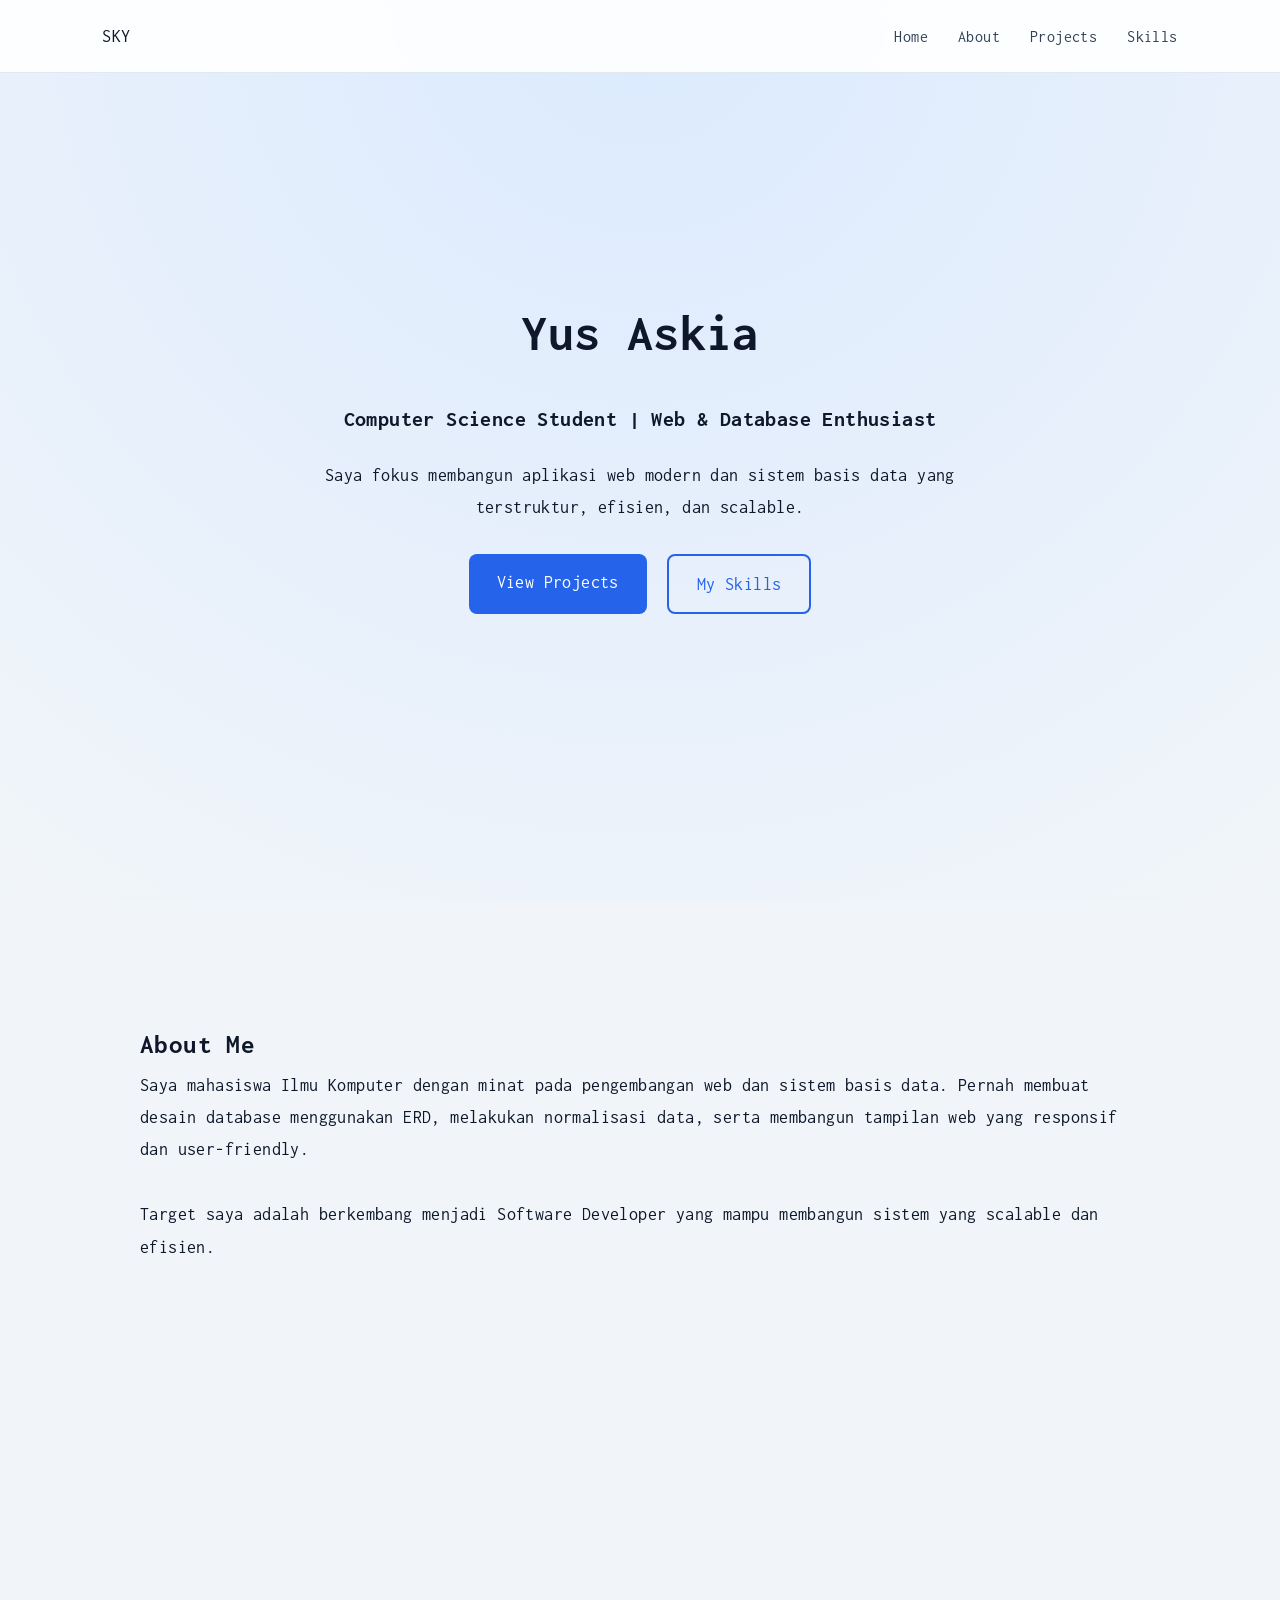
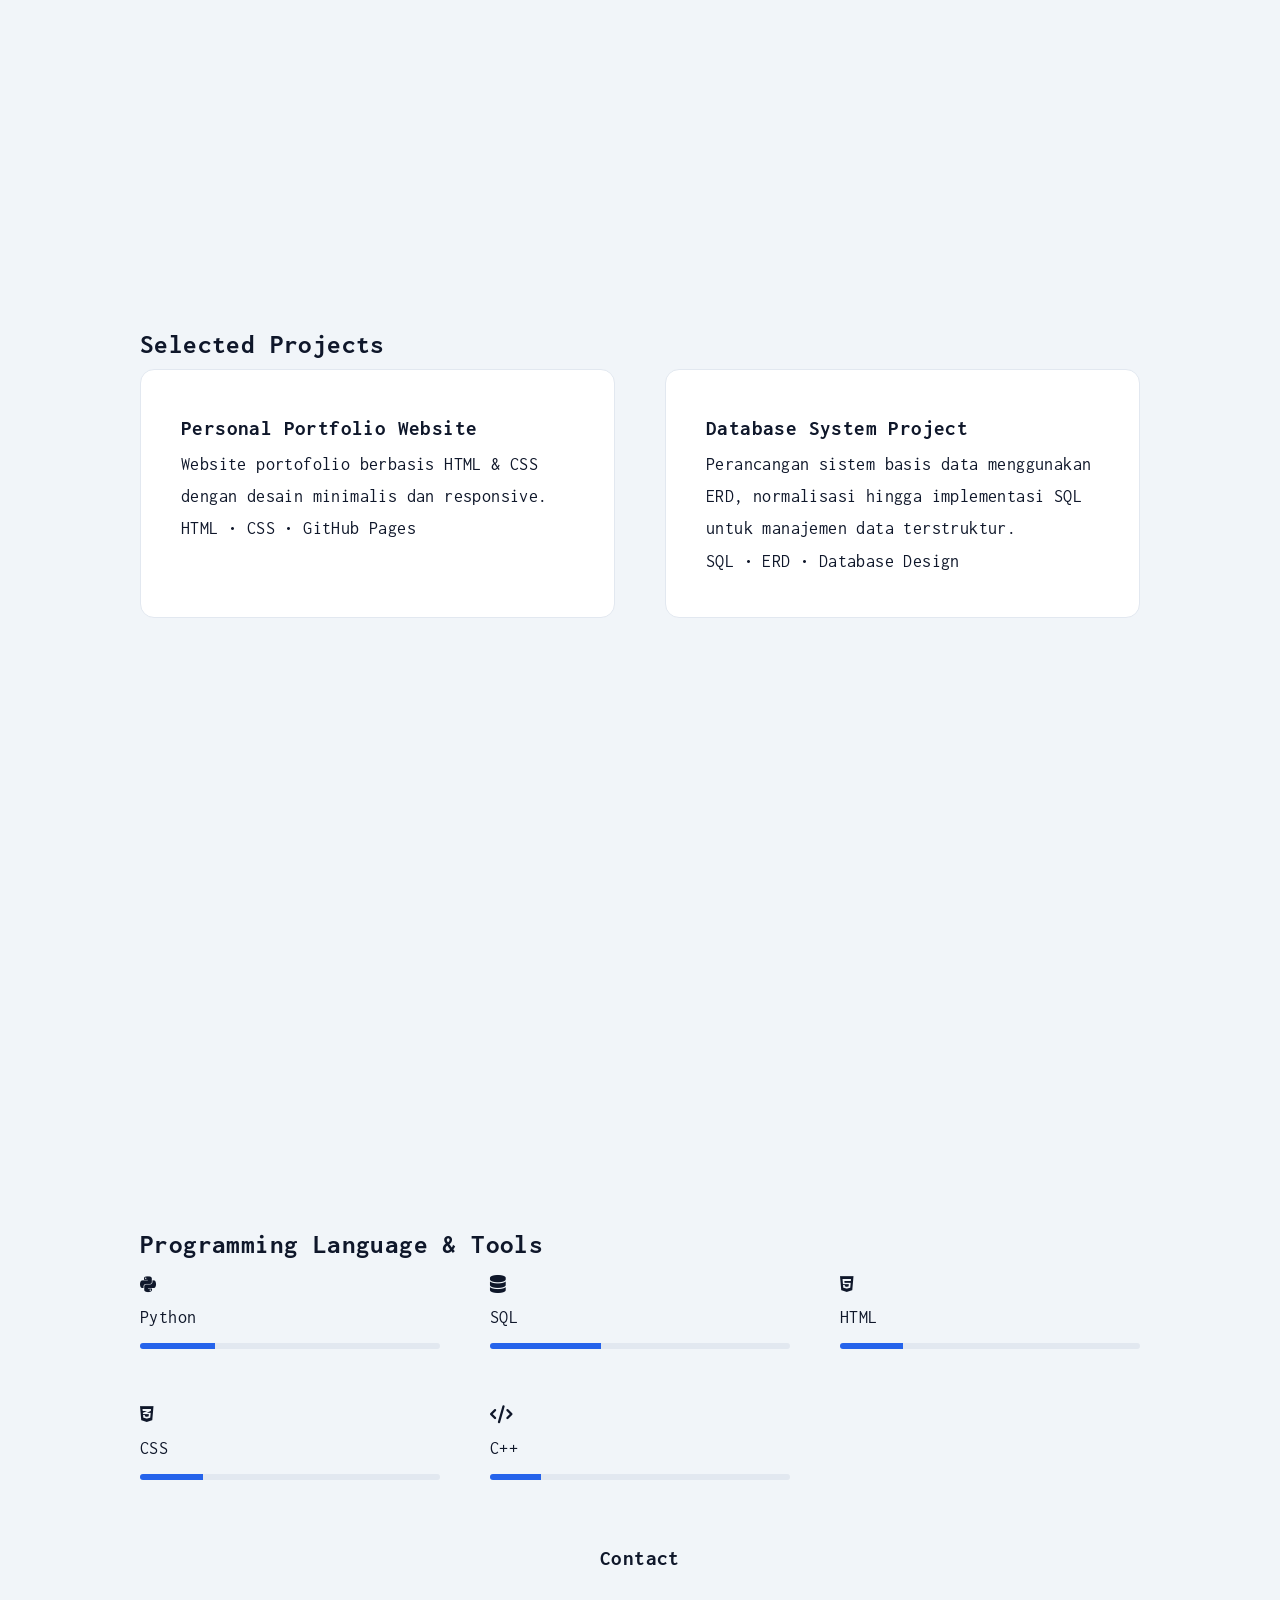
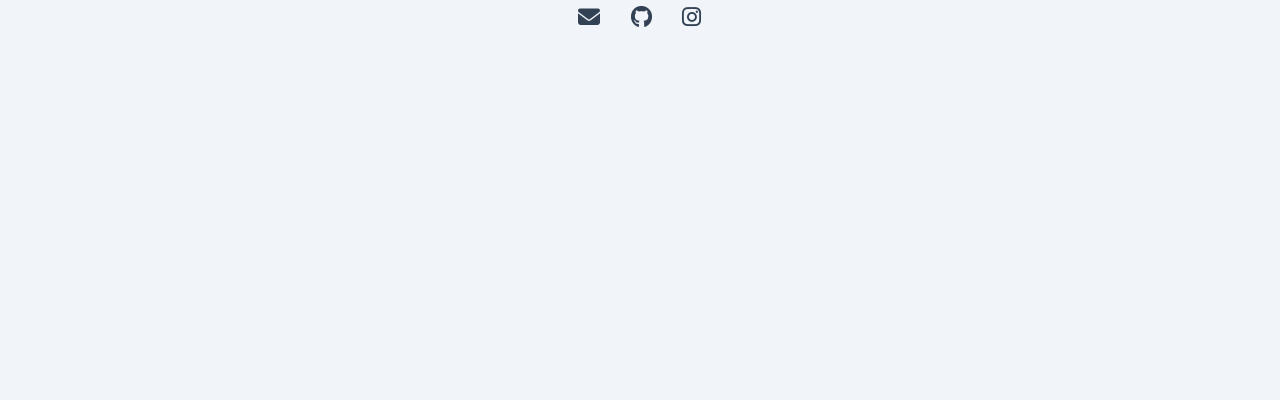
<file: index.html>
<!DOCTYPE html>
<html lang="id">
<head>
    <meta charset="UTF-8">
    <title>Yus Askia | Portfolio</title>
    <meta name="viewport" content="width=device-width, initial-scale=1.0">

    <!-- Google Font -->
    <link href="https://fonts.googleapis.com/css2?family=Inconsolata:wght@400;600;700&display=swap" rel="stylesheet">

    <!-- Font Awesome -->
    <link rel="stylesheet" href="https://cdnjs.cloudflare.com/ajax/libs/font-awesome/6.5.0/css/all.min.css">

    <link rel="stylesheet" href="style.css">
</head>
<body>

<nav>
    <div class="logo">SKY</div>

    <ul>
        <li><a href="#">Home</a></li>
        <li><a href="#about">About</a></li>
        <li><a href="#projects">Projects</a></li>
        <li><a href="#skills">Skills</a></li>
    </ul>
</nav>

<section class="hero">
    <div class="hero-content">
        <h1>Yus Askia</span></h1>
        <h3>Computer Science Student | Web & Database Enthusiast</h3>
        <p>
            Saya fokus membangun aplikasi web modern dan sistem basis data
            yang terstruktur, efisien, dan scalable.
        </p>

        <div class="hero-buttons">
            <a href="#projects" class="btn">View Projects</a>
            <a href="#skills" class="btn-outline">My Skills</a>
        </div>
    </div>
</section>

<section id="about" class="section">
    <div class="container">
        <h2>About Me</h2>
        <div class="about-box">
            <p>
                Saya mahasiswa Ilmu Komputer dengan minat pada pengembangan web
                dan sistem basis data. Pernah membuat desain database menggunakan
                ERD, melakukan normalisasi data, serta membangun tampilan web
                yang responsif dan user-friendly.
                <br><br>
                Target saya adalah berkembang menjadi Software Developer
                yang mampu membangun sistem yang scalable dan efisien.
            </p>
        </div>
    </div>
</section>

<section id="projects" class="section">
    <div class="container">
        <h2>Selected Projects</h2>

        <div class="projects-grid">

            <div class="project-card">
                <h3>Personal Portfolio Website</h3>
                <p>
                    Website portofolio berbasis HTML & CSS
                    dengan desain minimalis dan responsive.
                </p>
                <span class="tech">HTML • CSS • GitHub Pages</span>
            </div>

            <div class="project-card">
                <h3>Database System Project</h3>
                <p>
                    Perancangan sistem basis data menggunakan ERD,
                    normalisasi hingga implementasi SQL
                    untuk manajemen data terstruktur.
                </p>
                <span class="tech">SQL • ERD • Database Design</span>
            </div>

        </div>
    </div>
</section>

<section id="skills" class="section">
    <div class="container">
        <h2>Programming Language & Tools</h2>

        <div class="skills-grid">

            <div class="skill">
                <i class="fab fa-python"></i>
                <p>Python</p>
                <div class="bar"><span style="--width:25%"></span></div>
            </div>

            <div class="skill">
                <i class="fas fa-database"></i>
                <p>SQL</p>
                <div class="bar"><span style="--width:37%"></span></div>
            </div>

            <div class="skill">
                <i class="fab fa-html5"></i>
                <p>HTML</p>
                <div class="bar"><span style="--width:21%"></span></div>
            </div>

            <div class="skill">
                <i class="fab fa-css3-alt"></i>
                <p>CSS</p>
                <div class="bar"><span style="--width:21%"></span></div>
            </div>

            <div class="skill">
                <i class="fas fa-code"></i>
                <p>C++</p>
                <div class="bar"><span style="--width:17%"></span></div>
            </div>

        </div>

        <div class="contact">
            <h3>Contact</h3>
            <div class="contact-icons">
                <a href="mailto:yusaskia11@gmail.com"><i class="fas fa-envelope"></i></a>
                <a href="https://github.com/askaasky" target="_blank"><i class="fab fa-github"></i></a>
                <a href="https://www.instagram.com/__askyy_/" target="_blank"><i class="fab fa-instagram"></i></a>
            </div>
        </div>

    </div>
</section>

</body>
</html>
</file>
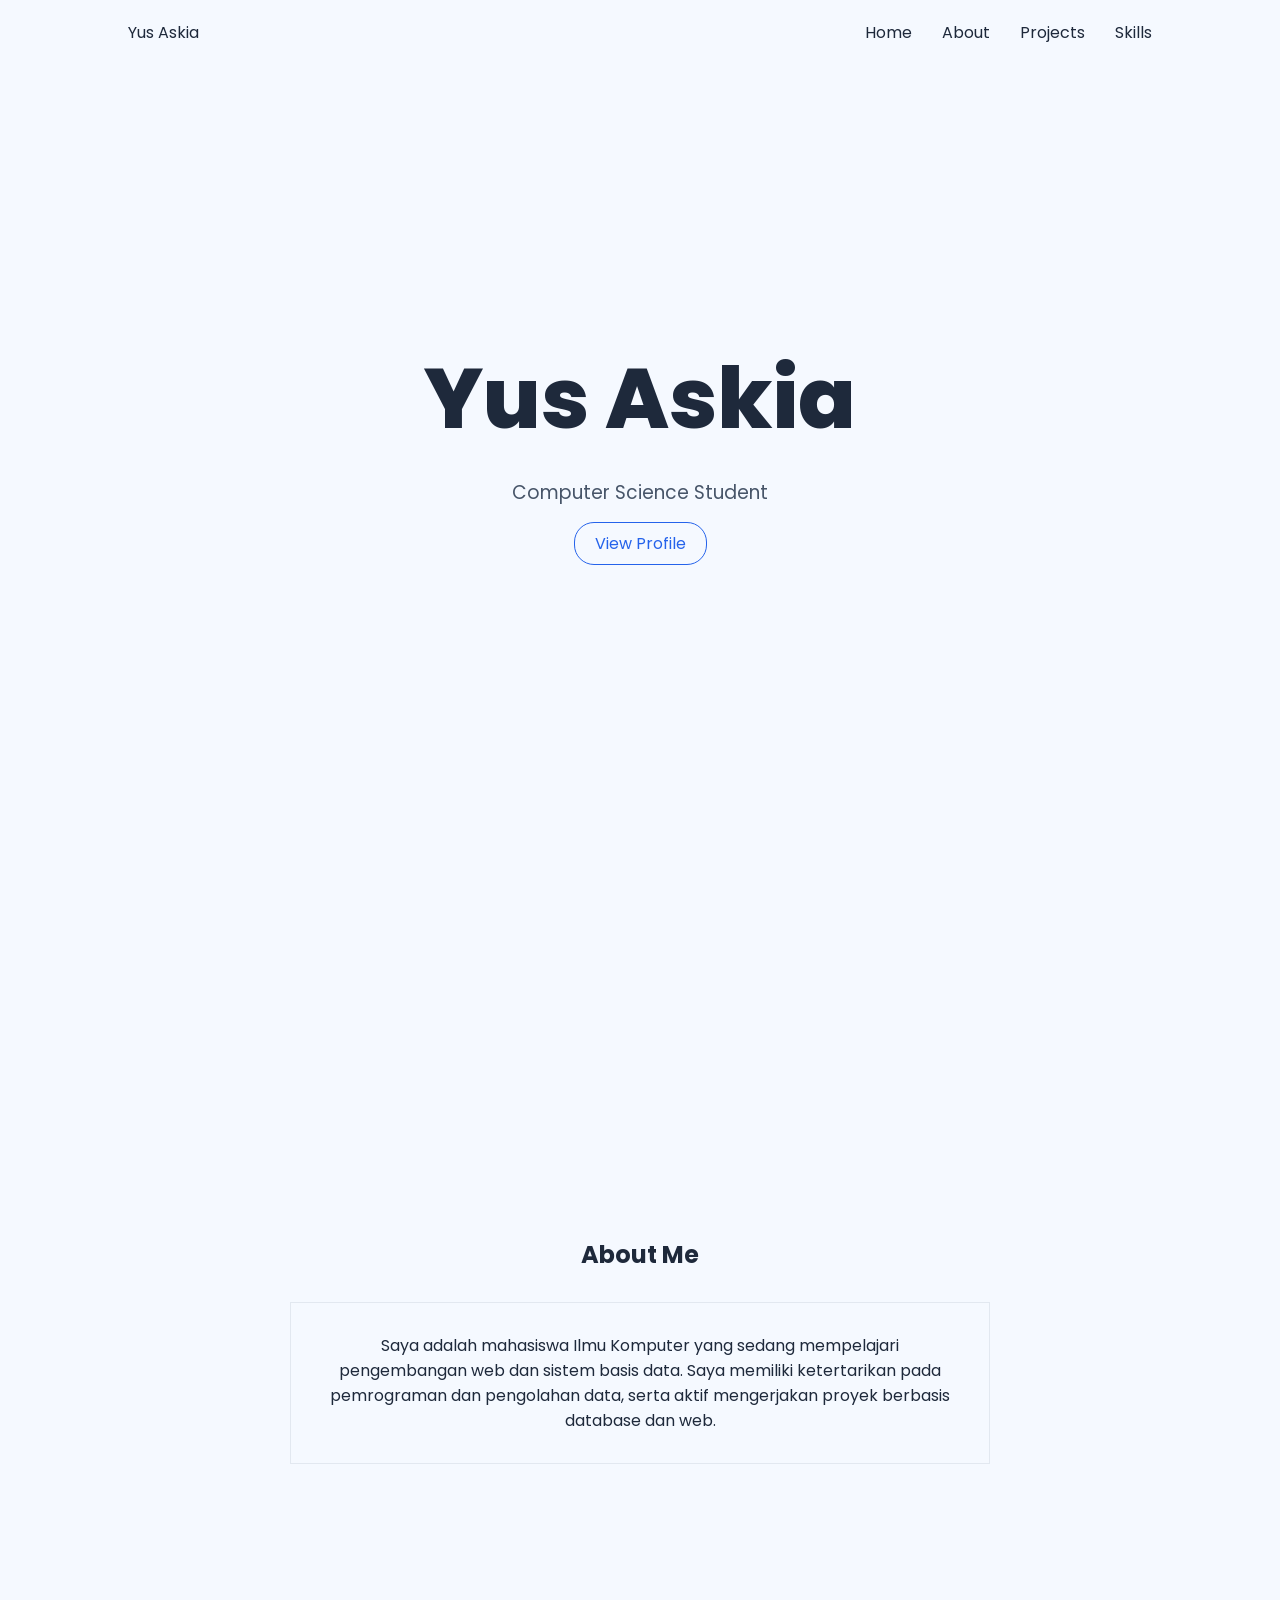
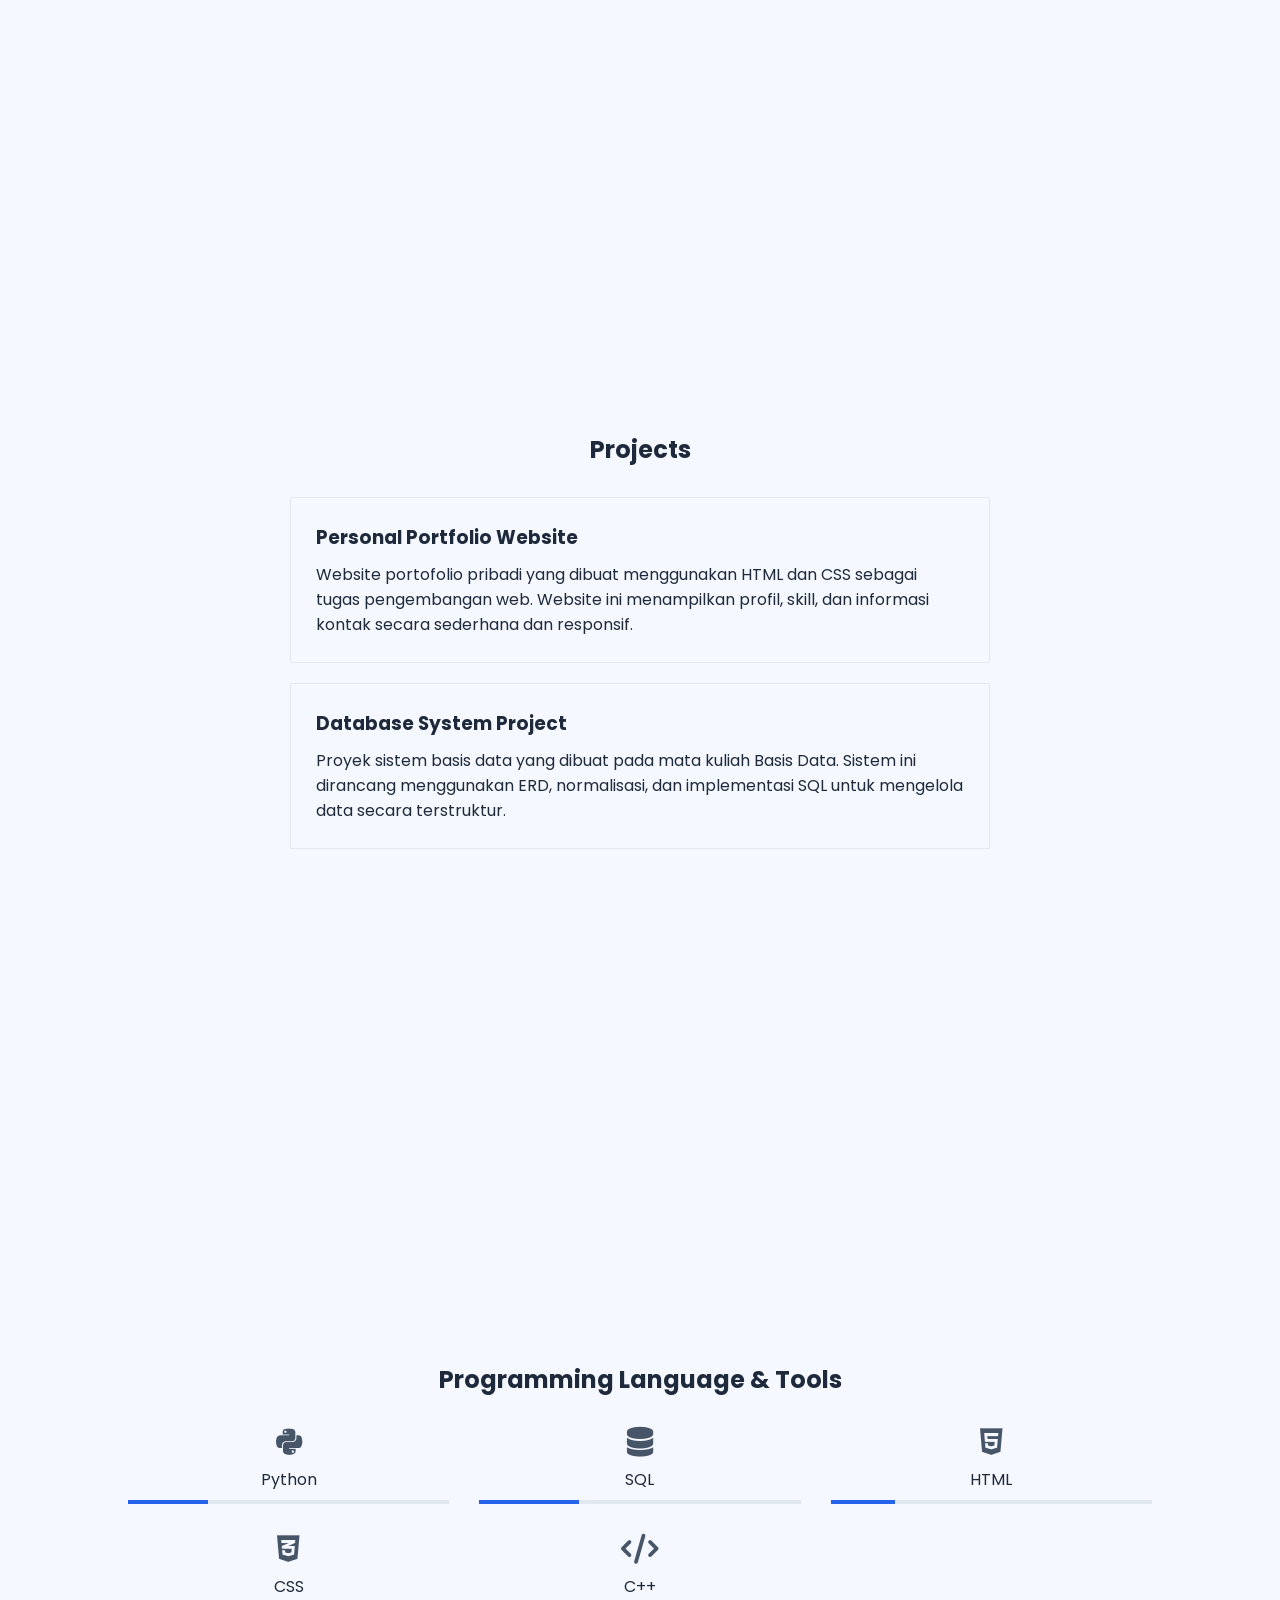
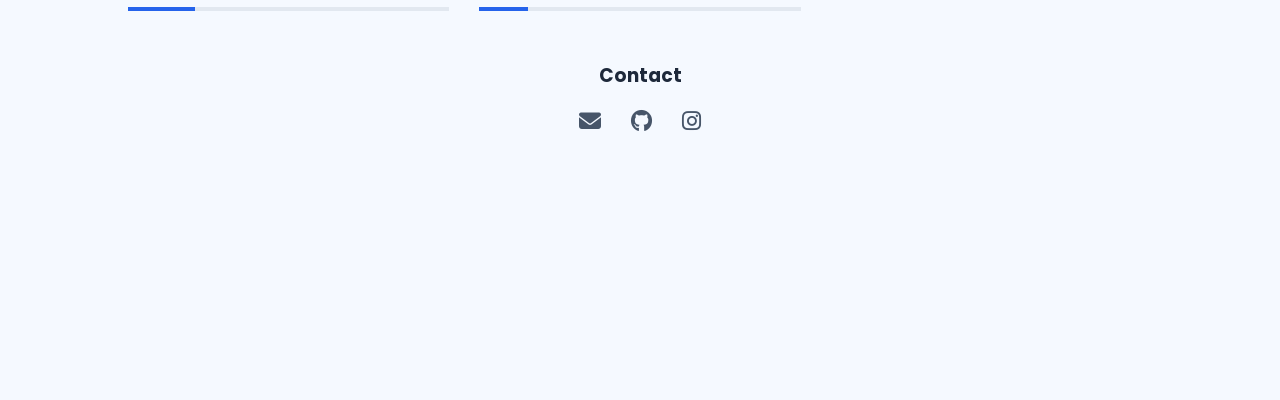
<file: askaasky.github.io/index.html>
<!DOCTYPE html>
<html lang="id">
<head>
    <meta charset="UTF-8">
    <title>Yus Askia | Portofolio</title>
    <meta name="viewport" content="width=device-width, initial-scale=1.0">

    <!-- Font -->
    <link href="https://fonts.googleapis.com/css2?family=Poppins:wght@300;400;600;800&display=swap" rel="stylesheet">

    <!-- Icons -->
    <link rel="stylesheet" href="https://cdnjs.cloudflare.com/ajax/libs/font-awesome/6.5.0/css/all.min.css">

    <link rel="stylesheet" href="style.css">
</head>
<body>

<nav>
    <div class="logo">Yus Askia</div>
    <ul>
        <li><a href="#">Home</a></li>
        <li><a href="#about">About</a></li>
        <li><a href="#projects">Projects</a></li>
        <li><a href="#skills">Skills</a></li>
    </ul>
</nav>

<!-- HERO -->
<section class="hero">
    <h1>Yus Askia</h1>
    <h3>Computer Science Student</h3>
    <a href="#about" class="btn">View Profile</a>
</section>

<!-- ABOUT -->
<section id="about" class="section">
    <div class="container">
        <h2>About Me</h2>
        <div class="about-box">
            <p>
                Saya adalah mahasiswa Ilmu Komputer yang sedang mempelajari 
                pengembangan web dan sistem basis data. Saya memiliki 
                ketertarikan pada pemrograman dan pengolahan data, serta 
                aktif mengerjakan proyek berbasis database dan web.
            </p>
        </div>
    </div>
</section>

<!-- PROJECTS -->
<section id="projects" class="section">
    <div class="container">
        <h2>Projects</h2>

        <div class="project-box">
            <h3>Personal Portfolio Website</h3>
            <p>
                Website portofolio pribadi yang dibuat menggunakan HTML dan CSS
                sebagai tugas pengembangan web. Website ini menampilkan profil,
                skill, dan informasi kontak secara sederhana dan responsif.
            </p>
        </div>

        <div class="project-box">
            <h3>Database System Project</h3>
            <p>
                Proyek sistem basis data yang dibuat pada mata kuliah Basis Data.
                Sistem ini dirancang menggunakan ERD, normalisasi, dan implementasi
                SQL untuk mengelola data secara terstruktur.
            </p>
        </div>

    </div>
</section>

<!-- SKILLS + CONTACT -->
<section id="skills" class="section">
    <div class="container">
        <h2>Programming Language & Tools</h2>

        <div class="skills-grid">

            <div class="skill">
                <i class="fab fa-python"></i>
                <p>Python</p>
                <div class="bar"><span style="width:25%"></span></div>
            </div>

            <div class="skill">
                <i class="fas fa-database"></i>
                <p>SQL</p>
                <div class="bar"><span style="width:31%"></span></div>
            </div>

            <div class="skill">
                <i class="fab fa-html5"></i>
                <p>HTML</p>
                <div class="bar"><span style="width:20%"></span></div>
            </div>

            <div class="skill">
                <i class="fab fa-css3-alt"></i>
                <p>CSS</p>
                <div class="bar"><span style="width:21%"></span></div>
            </div>

            <div class="skill">
                <i class="fas fa-code"></i>
                <p>C++</p>
                <div class="bar"><span style="width:15%"></span></div>
            </div>

        </div>

        <div class="contact">
            <h3>Contact</h3>
            <div class="contact-icons">
                <a href="#"><i class="fas fa-envelope"></i></a>
                <a href="#"><i class="fab fa-github"></i></a>
                <a href="#"><i class="fab fa-instagram"></i></a>
            </div>
        </div>

    </div>
</section>

</body>
</html>
</file>
<file: style.css>
* {
    margin: 0;
    padding: 0;
    box-sizing: border-box;
}

html {
    scroll-behavior: smooth;
}

body {
    font-family: 'Inconsolata', monospace;
    background: #f1f5f9;
    color: #0f172a;
    line-height: 1.8;
    letter-spacing: 0.4px;
    font-size: 18px;
}

/* NAVBAR */
nav {
    position: fixed;
    width: 100%;
    top: 0;
    padding: 20px 8%;
    display: flex;
    justify-content: space-between;
    align-items: center;
    background: rgba(255,255,255,0.9);
    backdrop-filter: blur(10px);
    border-bottom: 1px solid #e2e8f0;
    z-index: 1000;
}

nav ul {
    list-style: none;
    display: flex;
    gap: 30px;
}

nav a {
    text-decoration: none;
    color: #334155;
    position: relative;
    font-size: 16px;
}

nav a::after {
    content: "";
    position: absolute;
    width: 0%;
    height: 2px;
    left: 0;
    bottom: -5px;
    background: #2563eb;
    transition: 0.3s;
}

nav a:hover::after {
    width: 100%;
}

/* HERO */
.hero {
    height: 100vh;
    padding: 0 8%;
    display: flex;
    align-items: center;
    justify-content: center;
    text-align: center;
    background: radial-gradient(circle at top, #dbeafe, #f1f5f9);
}

.hero-content {
    max-width: 750px;
}

.hero h1 {
    font-size: 52px;
    margin-bottom: 20px;
}

.hero h3 {
    font-size: 22px;
    margin-bottom: 20px;
}

.hero p {
    margin-bottom: 30px;
}

.hero span {
    color: #2563eb;
}

/* BUTTON */
.hero-buttons {
    display: flex;
    justify-content: center;
    gap: 20px;
}

.btn {
    padding: 12px 28px;
    background: #2563eb;
    color: white;
    border-radius: 8px;
    text-decoration: none;
    transition: 0.3s;
}

.btn:hover {
    background: #1e40af;
}

.btn-outline {
    padding: 12px 28px;
    border: 2px solid #2563eb;
    color: #2563eb;
    border-radius: 8px;
    text-decoration: none;
    transition: 0.3s;
}

.btn-outline:hover {
    background: #2563eb;
    color: white;
}

/* SECTIONS */
section {
    scroll-margin-top: 100px;
}

.section {
    min-height: 100vh;
    padding: 120px 8%;
    display: flex;
    justify-content: center;
}

.container {
    max-width: 1000px;
    width: 100%;
}

/* PROJECTS — FIX BALANCE */
#projects .container {
    display: flex;
    flex-direction: column;
    justify-content: center;
    height: 100%;
}

.projects-grid {
    display: grid;
    grid-template-columns: repeat(2, 1fr);
    gap: 50px;
}

.project-card {
    padding: 40px;
    border-radius: 14px;
    background: white;
    border: 1px solid #e2e8f0;
    transition: 0.3s;
}

.project-card:hover {
    transform: translateY(-8px);
    box-shadow: 0 20px 50px rgba(37,99,235,0.15);
}

/* SKILLS — FIX BALANCE */
#skills .container {
    display: flex;
    flex-direction: column;
    justify-content: center;
    height: 100%;
}

.skills-grid {
    display: grid;
    grid-template-columns: repeat(3, 1fr);
    gap: 50px;
}

.bar {
    height: 6px;
    background: #e2e8f0;
    border-radius: 10px;
    overflow: hidden;
    margin-top: 10px;
}

.bar span {
    display: block;
    height: 100%;
    background: #2563eb;
    width: 0;
    animation: growBar 1.5s ease forwards;
}

@keyframes growBar {
    to {
        width: var(--width);
    }
}

/* CONTACT */
.contact {
    margin-top: 60px;
    text-align: center;
}

.contact-icons {
    display: flex;
    justify-content: center;
    gap: 30px;
    margin-top: 20px;
}

.contact-icons a {
    font-size: 22px;
    color: #334155;
    transition: 0.3s;
}

.contact-icons a:hover {
    color: #2563eb;
}

/* RESPONSIVE */
@media (max-width: 1024px) {
    .projects-grid {
        grid-template-columns: 1fr;
    }

    .skills-grid {
        grid-template-columns: repeat(2, 1fr);
    }
}

@media (max-width: 768px) {

    nav ul {
        display: none;
    }

    body {
        font-size: 16px;
    }

    .hero {
        height: auto;
        padding: 120px 6% 80px;
    }

    .section {
        min-height: auto;
        display: block;
        padding: 100px 6%;
    }

    .skills-grid {
        grid-template-columns: 1fr;
    }

    .hero-buttons {
        flex-direction: column;
    }
}
</file>
<file: askaasky.github.io/style.css>
* {
    margin: 0;
    padding: 0;
    box-sizing: border-box;
}

body {
    font-family: 'Poppins', sans-serif;
    background: #f5f9ff;
    color: #1e293b;
    scroll-behavior: smooth;
}

/* NAVBAR */
nav {
    position: fixed;
    width: 100%;
    padding: 20px 10%;
    display: flex;
    justify-content: space-between;
    background: #f5f9ff;
}

nav ul {
    list-style: none;
    display: flex;
    gap: 30px;
}

nav a {
    text-decoration: none;
    color: #1e293b;
}

nav a:hover {
    color: #2563eb;
}

/* HERO */
.hero {
    min-height: 100vh;
    background: #f5f9ff;
    display: flex;
    flex-direction: column;
    justify-content: center;
    align-items: center;
    gap: 15px;
    text-align: center;
}

.hero h1 {
    font-size: 85px;
    font-weight: 800;
}

.hero h3 {
    font-weight: 400;
    color: #475569;
}

.btn {
    padding: 8px 20px;
    border: 1px solid #2563eb;
    border-radius: 20px;
    text-decoration: none;
    color: #2563eb;
}

.btn:hover {
    background: #2563eb;
    color: white;
}

/* SECTION */
.section {
    min-height: 100vh;
    display: flex;
    align-items: center;
    background: #f5f9ff;
}

.container {
    width: 80%;
    margin: auto;
    text-align: center;
}

h2 {
    margin-bottom: 30px;
}

/* ABOUT */
.about-box {
    border: 1px solid #e2e8f0;
    padding: 30px;
    max-width: 700px;
    margin: auto;
}

/* PROJECT */
.project-box {
    border: 1px solid #e2e8f0;
    padding: 25px;
    max-width: 700px;
    margin: 20px auto;
    text-align: left;
}

.project-box h3 {
    margin-bottom: 10px;
}

/* SKILLS */
.skills-grid {
    display: grid;
    grid-template-columns: repeat(3, 1fr);
    gap: 30px;
    margin-bottom: 50px;
}

.skill i {
    font-size: 30px;
    margin-bottom: 10px;
    color: #475569;
}

.skill p {
    margin-bottom: 8px;
}

.bar {
    height: 4px;
    background: #e2e8f0;
}

.bar span {
    display: block;
    height: 4px;
    background: #2563eb;
}

/* CONTACT */
.contact h3 {
    margin-bottom: 15px;
}

.contact-icons {
    display: flex;
    justify-content: center;
    gap: 30px;
    font-size: 22px;
}

.contact-icons a {
    color: #475569;
}

.contact-icons a:hover {
    color: #2563eb;
}
</file>
